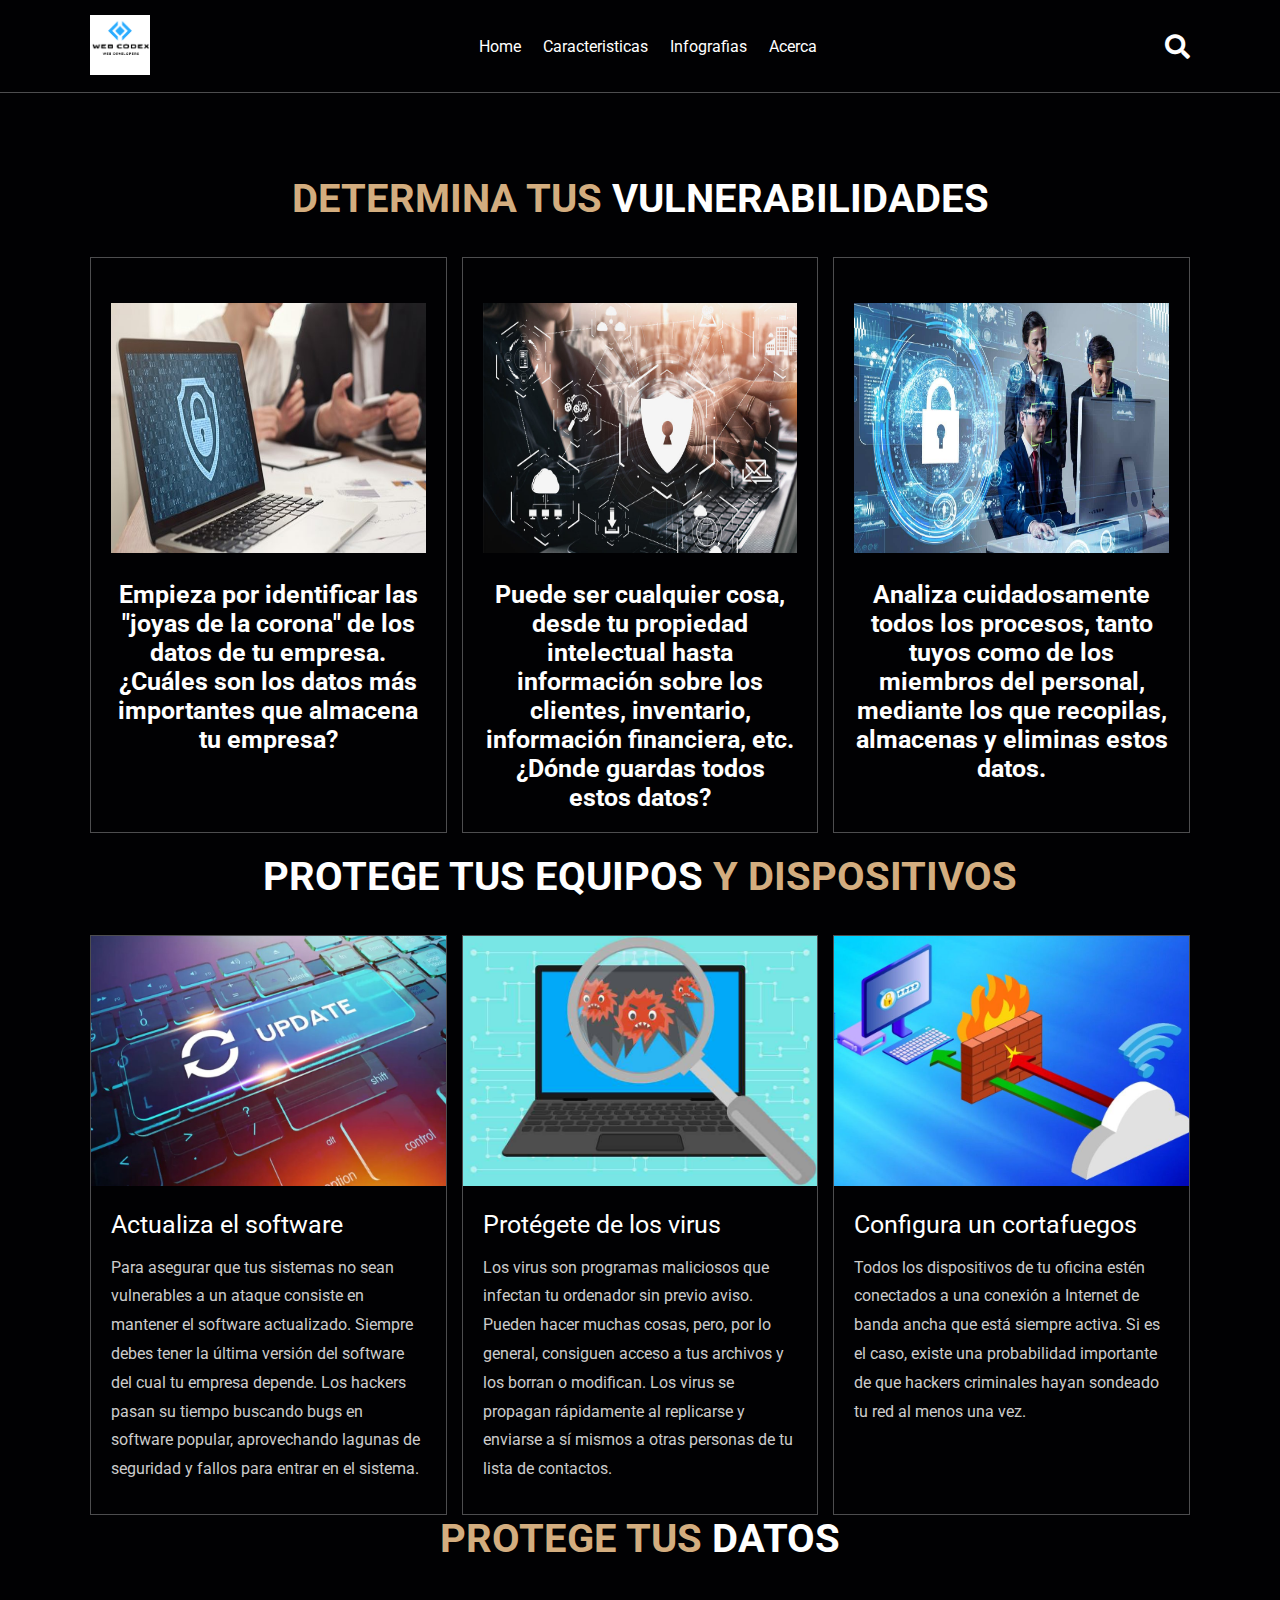
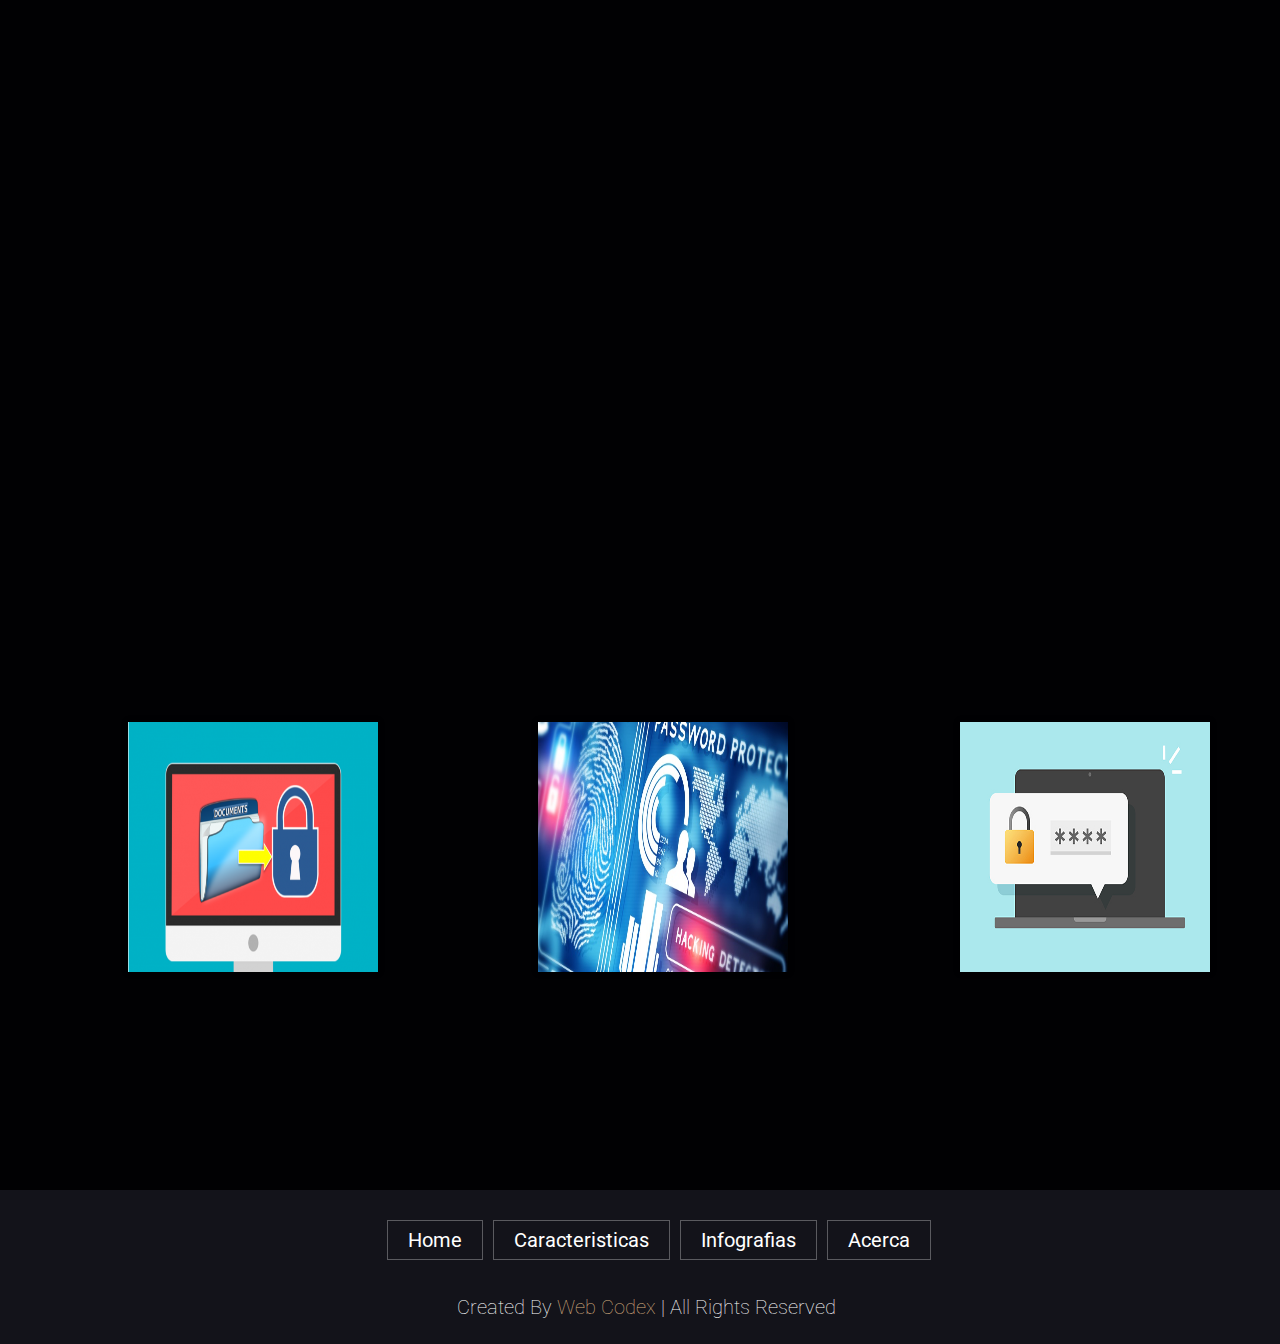
<file: caracteristicas.html>
<!DOCTYPE html>
<html lang="en">
<head>
    <meta charset="UTF-8">
    <meta http-equiv="X-UA-Compatible" content="IE=edge">
    <meta name="viewport" content="width=device-width, initial-scale=1.0">
    <title>Caracteristicas</title>

    <!-- font awesome cdn link  -->
    <link rel="stylesheet" href="https://cdnjs.cloudflare.com/ajax/libs/font-awesome/5.15.4/css/all.min.css">

    <!-- custom css file link  -->
    <link rel="stylesheet" href="css/style3.css">

</head>
<body>
    <header class="header">

        <a href="#" class="logo">
            <img src="images/WEB CODEX logo.png" alt="">
        </a>
    
        <nav class="navbar">
            <a href="index.html">home</a>
            <a href="caracteristicas.html">caracteristicas</a>
            <a href="infografias.html">Infografias</a>
            <a href="acerca.html">Acerca</a>
            
        </nav>
    
        <div class="icons">
            <div class="fas fa-search" id="search-btn"></div>
            
            <div class="fas fa-bars" id="menu-btn"></div>
        </div>
    
        
    
        
    
    </header>
    
    <!-- header section ends -->
    
    <!-- home section starts  -->
    
    
    
    <!-- menu section ends -->
    
    <section class="products" id="products">
    
        <h1 class="heading" style="margin-top: 15%;"> <span>Determina tus</span> VULNERABILIDADES </h1>
    
        <div class="box-container">
    
            <div class="box">
                
                <div class="image">
                    <img src="images/estrategias-ciberseguridad-pymes-643x342.jpg" alt="">
                </div>
                <div class="content">
                    <h3 style="text-transform: none;">Empieza por identificar las "joyas de la corona" de los datos de tu empresa.
                         ¿Cuáles son los datos más importantes que almacena tu empresa?</h3>
                    
                    
                </div>
            </div>
    
            <div class="box">
                
                <div class="image">
                    <img src="images/Ciberseguridad-para-empresas-1100x640.jpg" alt="">
                </div>
                <div class="content">
                    <h3 style="text-transform: none;">Puede ser cualquier cosa, desde tu propiedad intelectual hasta información sobre los clientes, inventario, 
                        información financiera, etc. ¿Dónde guardas todos estos datos?</h3>
                    
                    
                </div>
            </div>
    
            <div class="box">
               
                <div class="image">
                    <img src="images/Ciberseguridad-en-empresas2.jpg" alt="">
                </div>
                <div class="content">
                    <h3 style="text-transform: none;">Analiza cuidadosamente todos los procesos, tanto tuyos como de los miembros del personal, 
                        mediante los que recopilas, almacenas y eliminas estos datos.</h3>
                    
                    
                </div>
            </div>
    
        </div>
    
    </section>
    
    <!-- review section starts  -->
    
    
    
    <!-- contact section ends -->
    
    <!-- blogs section starts  -->
    
    <section class="blogs" id="blogs">
    
        <h1 class="heading">Protege tus equipos <span> y dispositivos</span> </h1>
    
        <div class="box-container">
    
            <div class="box">
                <div class="image">
                    <img src="images/actualizaciones01-1024x676.jpg" alt="">
                </div>
                <div class="content">
                    <a href="#" class="title" style="text-transform: none;">Actualiza el software</a>
                    
                    <p style="text-transform: none;">Para asegurar que tus sistemas no sean vulnerables a un ataque consiste en mantener el software actualizado. Siempre debes tener la última versión del software del cual tu empresa depende. Los hackers pasan su tiempo buscando bugs en software popular,
                         aprovechando lagunas de seguridad y fallos para entrar en el sistema.</p>
                    
                </div>
            </div>
    
            <div class="box">
                <div class="image">
                    <img src="images/virus-informatico-pc_2979.jpg" alt="">
                </div>
                <div class="content">
                    <a href="#" class="title" style="text-transform: none;">Protégete de los virus</a>
                    
                    <p style="text-transform: none;">Los virus son programas maliciosos que infectan tu ordenador sin previo aviso. Pueden hacer muchas cosas, pero, por lo general, consiguen acceso a tus archivos y los borran o modifican. Los virus se propagan rápidamente
                         al replicarse y enviarse a sí mismos a otras personas de tu lista de contactos.</p>
                    
                </div>
            </div>
    
            <div class="box" >
                <div class="image">
                    <img src="images/cortafuegos-hardware.jpg" alt="">
                </div>
                <div class="content">
                    <a href="#" class="title" style="text-transform: none;">Configura un cortafuegos</a>
                    
                    <p style="text-transform: none;">Todos los dispositivos de tu oficina estén conectados a una conexión a Internet de banda ancha que está siempre activa. Si es el caso, existe una probabilidad importante de que hackers criminales hayan
                         sondeado tu red al menos una vez. </p>
                    
                </div>
            </div>
    
        </div>
    
    

    <h1 class="heading"> <span>Protege tus</span> datos</h1>


    <section>
        <div class="contenedor" style="position: absolute; left: 10%; top: 258%;">
            <div class="carta">
              
                          <div class="lado frente">
                
                             <img src="images/copia de seguridad.png" alt="">
                          </div>
              
                          <div class="lado atras" >
                            <h3 style="position: absolute; font-size: 190%; text-transform: none;">Copias de seguridad de datos</h3>
                            <ul>
                              <li style="position: absolute; margin-top: 18%; text-transform: none;">Consiste en realizar un backup total, una copia de la totalidad de los datos seleccionados y guardarla en otro dispositivo o transferirla a un medio diferente. Tambien consiste simplemente en añadir a la copia de seguridad externa los datos
                                   creados desde que se realizó el último backup de tu sistema.</li>
                                          
                                         </ul>
                          </div>	
              
                    </div>

                    
              </div>

              
    </section>

    

    <section>
        <div class="contenedor2" style="position: absolute; left: 42%; top: 258%; ">
            <div class="carta2">
              
                          <div class="lado2 frente2">
                
                             <img src="images/Cifra la información.jpg" alt="">
                          </div>
              
                          <div class="lado2 atras2">
                <h3 style="position: absolute; font-size: 190%; text-transform: none;">Cifra la información confidencial de la empresa que almacenes en la nube</h3>
                  <ul>
                    <li style=" text-transform: none;"> La mayoría de las empresas guardan sus datos en una plataforma en la nube; puede que en un sistema de almacenamiento en la nube como Dropbox o en una plataforma SaaS (Software as a Service, "software como servicio") como Salesforce.</li>
                                
                               </ul>
                          </div>	
              
                    </div>

                    
              </div>

              
    </section>

    <section>
        <div class="contenedor3" style="position: absolute; left: 75%; top: 258%;">
            <div class="carta3">
              
                          <div class="lado3 frente3">
                
                             <img src="images/contrasena-.jpg" alt="">
                          </div>
              
                          <div class="lado3 atras3">
                <h3 style="position: absolute; font-size: 190%; text-transform: none;">Protege tus contraseñas</h3>
                  <ul>
                    <li style="position: absolute; margin-top: 18%; text-transform: none;">Las contraseñas son útiles porque no cuestan nada y son fáciles de usar; no obstante, también son susceptibles a un ataque. Los hackers han desarrollado sofisticadas herramientas automáticas que les permiten descifrar contraseñas simples en cuestión de minutos. </li>
                                
                               </ul>
                          </div>	
              
                    </div>

                    
              </div>

              
    </section>
    
    <!-- blogs section ends -->
    
    <!-- footer section starts  -->
    
    <section class="footer" style="position: absolute; padding-right: 65%; font-size: cover; left: -5%;">
    
        
    
        <div class="links" style="left: 85%; position: relative; width: 130%;">
            <a href="index.html">home</a>
        <a href="caracteristicas.html">caracteristicas</a>
        <a href="infografias.html">Infografias</a>
        <a href="acerca.html">Acerca</a>
            
        </div>
    
        <div class="credit" style="left: 97%; position: relative;">created by <span>web codex</span> | all rights reserved</div>
    
    </section>
    
    <!-- footer section ends -->
    

    <!-- custom js file link  -->
    <script src="js/script.js"></script>
    
    </body>

</html>
</file>
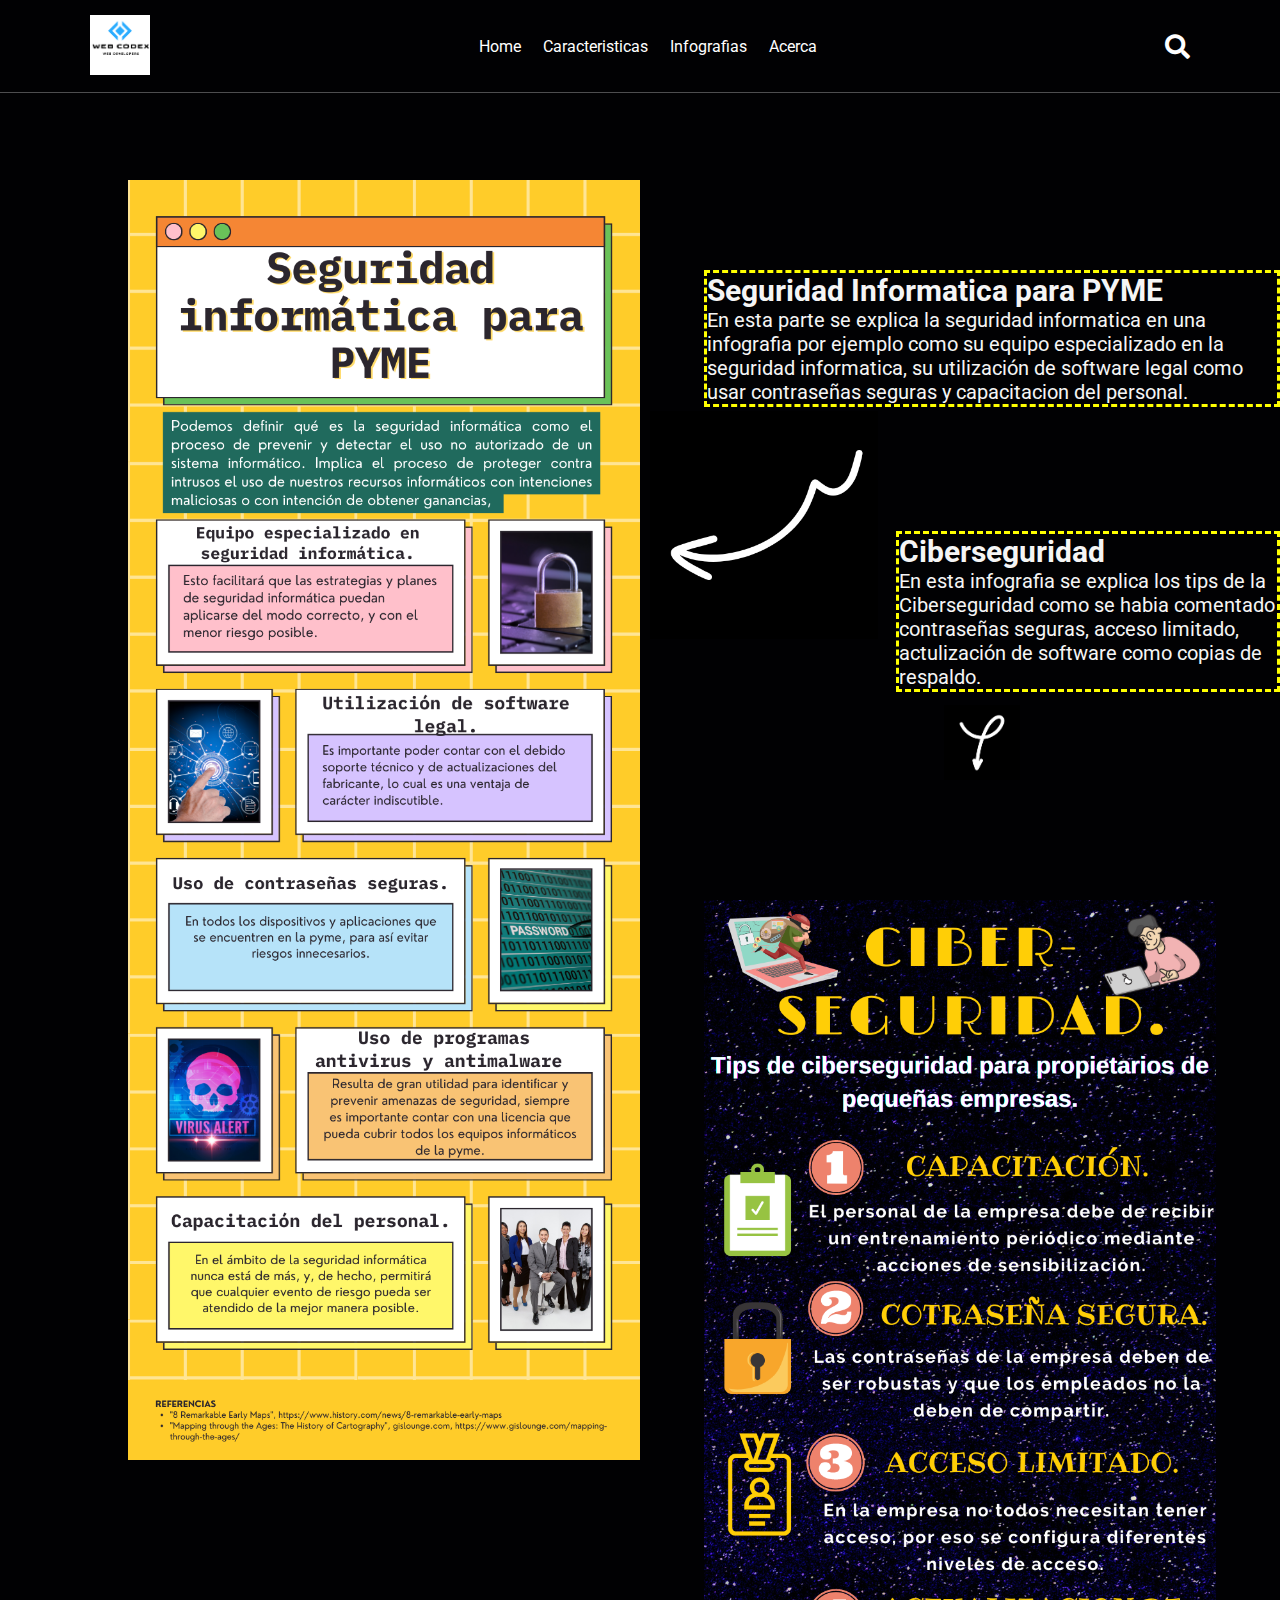
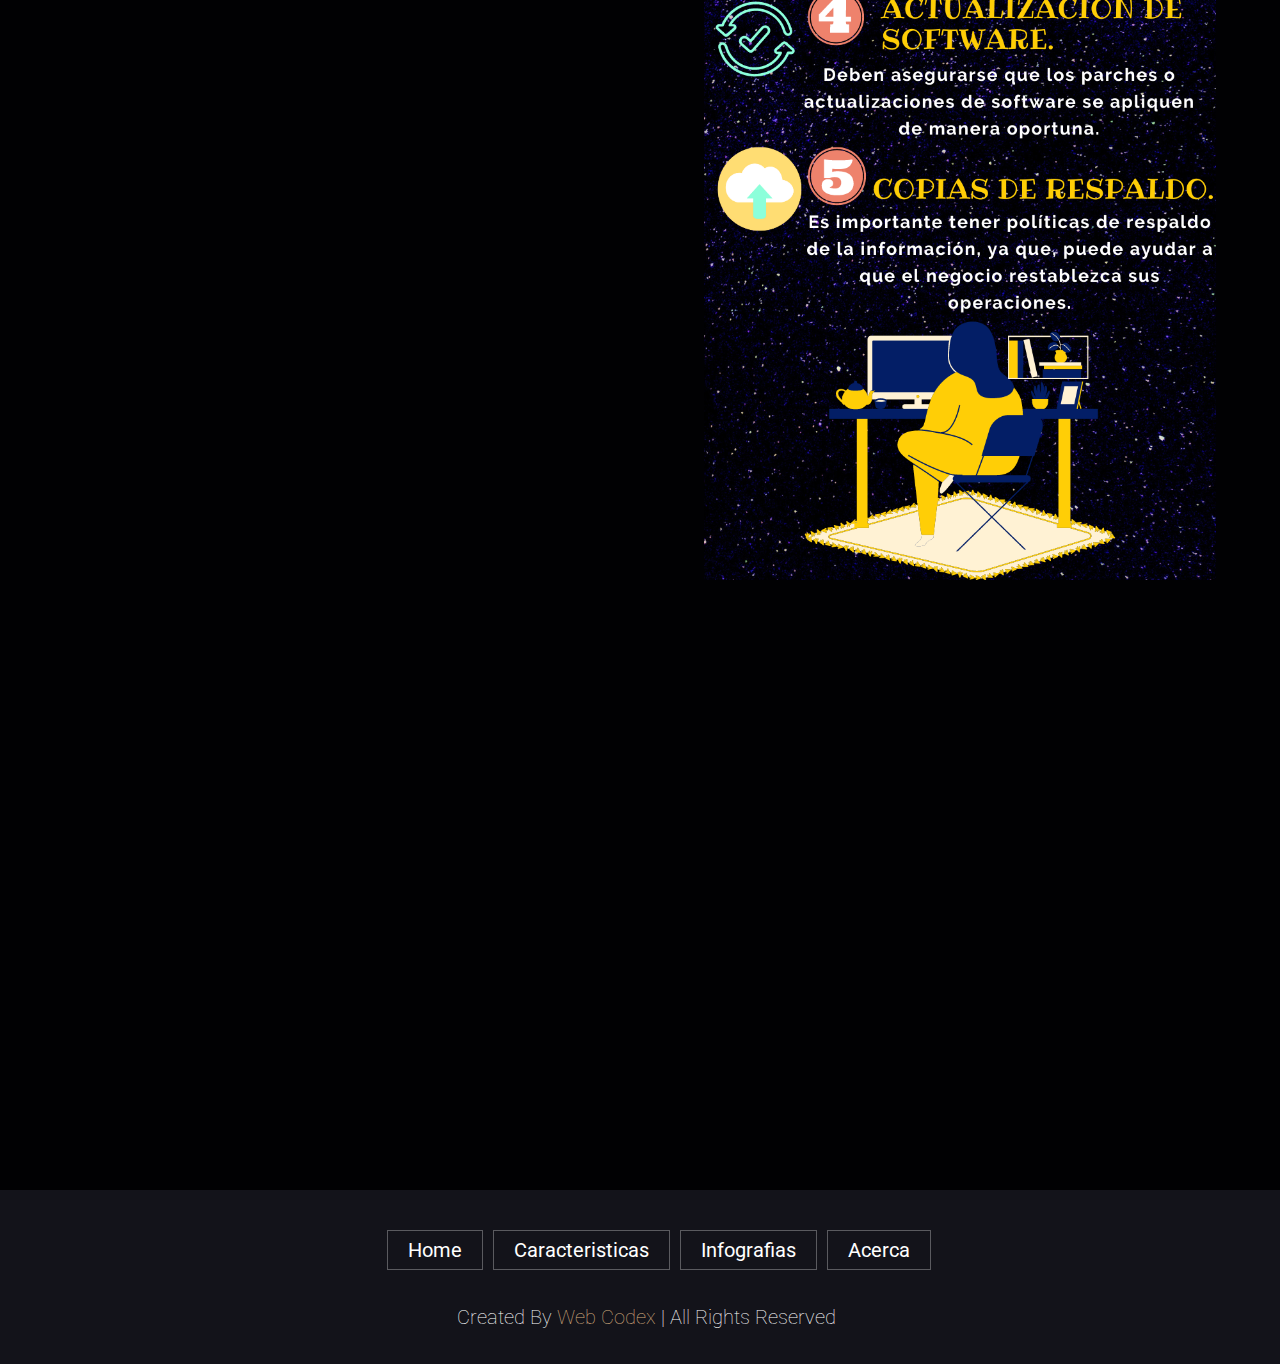
<file: infografias.html>
<!DOCTYPE html>
<html lang="en">
<head>
    <meta charset="UTF-8">
    <meta http-equiv="X-UA-Compatible" content="IE=edge">
    <meta name="viewport" content="width=device-width, initial-scale=1.0">
    <link rel="stylesheet" href="https://cdnjs.cloudflare.com/ajax/libs/font-awesome/5.15.4/css/all.min.css">
    <link rel="stylesheet"   href="css/style2.css">
    <title>Infografias</title>
</head>
<body>
    <header class="header">

        <a href="#" class="logo">
            <img src="images/WEB CODEX logo.png" alt="">
        </a>
    
        <nav class="navbar">
            <a href="index.html">home</a>
        <a href="caracteristicas.html">caracteristicas</a>
        <a href="infografias.html">Infografias</a>
        <a href="acerca.html">Acerca</a>
            
        </nav>
    
        <div class="icons">
            <div class="fas fa-search" id="search-btn"></div>
            
            <div class="fas fa-bars" id="menu-btn"></div>
        </div>
    
        
    
        
            
    
    </header>

    <div class="titul"  style="position: absolute; top: 30%; color: whitesmoke; left: 55%; font-size: 200%; border-style: dashed; border-color:yellow ; ">
    
        <div class="titul2">
        <h2 style="text-transform: none">Seguridad Informatica para PYME</h2>
    <p style="text-transform: none">En esta parte se explica la seguridad informatica en una infografia por ejemplo como su equipo especializado
        en la seguridad informatica, su utilización de software legal como usar contraseñas seguras
        y capacitacion del personal.
    </p>
    
</div>

    <div class="flechaiz">
    <img  src="images/WEB CODEX logo (1).png" alt="" style="position: absolute; width: 40%; top: 105%; left: -10%; ;">
</div>
        
</div>

<div class="grafia" style="position: absolute; width: 30%; top: 59%; left: 70%; font-size: 200%; color: whitesmoke; border-style: dashed; border-color:yellow ; ">
    <div class="grafia2">
    <h2 style="text-transform: none">Ciberseguridad</h2>
    <blockquote style="text-transform: none">En esta infografia se explica los tips de la Ciberseguridad como se habia comentado
        contraseñas seguras, acceso limitado, actulización de software como copias de respaldo.</blockquote>
</div>
    <div class="flechadere">
    <img src="images/WEB CODEX flecha.png" alt="" style="position: absolute; width: 20%; left: 12%; top: 110%;">
</div>
</div>


    <img class="marti" src="images/Cuadrículas y Líneas Habilidades de Mapa Infografía de Educación.png" alt="" style="width: 40%; top: 20%; position: absolute; left: 10%;">

    <img class="adria" src="images/CIBERSEGURIDAD.png" alt="" style="width: 40%; left: 55%; top: 100%; position: absolute;">

    <section class="footer" style="position: absolute; padding-right: 65%; font-size: cover; left: -5%;">
    
        
    
        <div class="links" style="left: 85%; position: relative; width: 130%;">
            <a href="index.html">home</a>
        <a href="caracteristicas.html">caracteristicas</a>
        <a href="infografias.html">Infografias</a>
        <a href="acerca.html">Acerca</a>
            
        </div>
    
        <div class="credit" style="left: 97%; position: relative;">created by <span>web codex</span> | all rights reserved</div>
    
    </section>
    
    <!-- footer section ends -->
    

    <!-- custom js file link  -->
    <script src="js/script.js"></script>

</body>
</html>
</file>
<file: css/style3.css>
@import url('https://fonts.googleapis.com/css2?family=Roboto:wght@100;300;400;500;700&display=swap');

:root{
    --main-color:#d3ad7f;
    --black:#13131a;
    --bg:#010103;
    --border:.1rem solid rgba(255,255,255,.3);
}


*{
    font-family: 'Roboto', sans-serif;
    margin:0; padding:0;
    box-sizing: border-box;
    outline: none; border:none;
    text-decoration: none;
    text-transform: capitalize;
    transition: .2s linear;
}

html{
    font-size: 62.5%;
    overflow-x: hidden;
    scroll-padding-top: 9rem;
    scroll-behavior: smooth;
}

html::-webkit-scrollbar{
    width: .8rem;
}

html::-webkit-scrollbar-track{
    background: transparent;
}

html::-webkit-scrollbar-thumb{
    background: #fff;
    border-radius: 5rem;
}

body{
    background: var(--bg);
}

section{
    padding:1rem 7%;
}

.heading{
    text-align: center;
    color:#fff;
    text-transform: uppercase;
    padding-bottom: 3.5rem;
    font-size: 4rem;
}

.heading span{
    color:var(--main-color);
    text-transform: uppercase;
}

.btn{
    margin-top: 1rem;
    display: inline-block;
    padding:.9rem 3rem;
    font-size: 1.7rem;
    color:#fff;
    background: var(--main-color);
    cursor: pointer;
}

.btn:hover{
    letter-spacing: .2rem;
}

.header{
    background: var(--bg);
    display: flex;
    align-items: center;
    justify-content: space-between;
    padding:1.5rem 7%;
    border-bottom: var(--border);
    position: fixed;
    top:0; left: 0; right: 0;
    z-index: 1000;
}

.header .logo img{
    height: 6rem;
    
}

.header .navbar a{
    margin:0 1rem;
    font-size: 1.6rem;
    color:#fff;
}

.header .navbar a:hover{
    color:var(--main-color);
    border-bottom: .1rem solid var(--main-color);
    padding-bottom: .5rem;
}

.header .icons div{
    color:#fff;
    cursor: pointer;
    font-size: 2.5rem;
    margin-left: 2rem;
}

.header .icons div:hover{
    color:var(--main-color);
}

#menu-btn{
    display: none;
}

.header .search-form{
    position: absolute;
    top:115%; right: 7%;
    background: #fff;
    width: 50rem;
    height: 5rem;
    display: flex;
    align-items: center;
    transform: scaleY(0);
    transform-origin: top;
}

.header .search-form.active{
    transform: scaleY(1);
}

.header .search-form input{
    height: 100%;
    width: 100%;
    font-size: 1.6rem;
    color:var(--black);
    padding:1rem;
    text-transform: none;
}

.header .search-form label{
    cursor: pointer;
    font-size: 2.2rem;
    margin-right: 1.5rem;
    color:var(--black);
}

.header .search-form label:hover{
    color:var(--main-color);
}

.header .cart-items-container{
    position: absolute;
    top:100%; right: -100%;
    height: calc(100vh - 9.5rem);
    width: 35rem;
    background: #fff;
    padding:0 1.5rem;
}

.header .cart-items-container.active{
    right: 0;
}

.header .cart-items-container .cart-item{
    position: relative;
    margin:2rem 0;
    display: flex;
    align-items: center;
    gap:1.5rem;
}

.header .cart-items-container .cart-item .fa-times{
    position: absolute;
    top:1rem; right: 1rem;
    font-size: 2rem;
    cursor: pointer;
    color: var(--black);
}

.header .cart-items-container .cart-item .fa-times:hover{
    color:var(--main-color);
}

.header .cart-items-container .cart-item img{
    height: 7rem;
}

.header .cart-items-container .cart-item .content h3{
    font-size: 2rem;
    color:var(--black);
    padding-bottom: .5rem;
}

.header .cart-items-container .cart-item .content .price{
    font-size: 1.5rem;
    color:var(--main-color);
}

.header .cart-items-container .btn{
    width: 100%;
    text-align: center;
}

.home{
    min-height: 100vh;
    display: flex;
    align-items: center;
    background:url(../images/nuestras-campañas.jpg) no-repeat;
    background-size: cover;
    background-position: center;
}

.home .content{
    max-width: 60rem;
}

.home .content h3{
    font-size: 6rem;
    text-transform: uppercase;
    color:#fff;
    
}

.home .content p{
    font-size: 2rem;
    font-weight: lighter;
    line-height: 1.8;
    padding:1rem 0;
    color:#eee;
}

.about .row{
    display: flex;
    align-items: center;
    background:var(--black);
    flex-wrap: wrap;
    
}

.about .row .image{
    flex:1 1 45rem;
}

.about .row .image img{
    width: 100%;
}
.about .row .content {
    flex:1 1 45rem;
    padding:2rem;
    
}

.about .row .content h3{
    font-size: 3rem;
    color:#fff;
    
}

.about .row .content p{
    font-size: 1.6rem;
    color:#ccc;
    padding:1rem 0;
    line-height: 1.8;
    
}

.menu .box-container{
    display: grid;
    grid-template-columns: repeat(auto-fit, minmax(30rem, 1fr));
    gap:1.5rem;
}

.menu .box-container .box{
    padding:5rem;
    text-align: center;
    border:var(--border);    
}

.menu .box-container .box img{
    height: 10rem;
}

.menu .box-container .box h3{
    color: #fff;
    font-size: 2rem;
    padding:1rem 0;
}

.menu .box-container .box .price{
    color: #fff;
    font-size: 2.5rem;
    padding:.5rem 0;
}

.menu .box-container .box .price span{
    font-size: 1.5rem;
    text-decoration: line-through;
    font-weight: lighter;
}

.menu .box-container .box:hover{
    background:#fff;
}

.menu .box-container .box:hover > *{
    color:var(--black);
}

.products .box-container{
    display: grid;
    grid-template-columns: repeat(auto-fit, minmax(30rem, 1fr));
    gap:1.5rem;
}

.products .box-container .box{
    text-align: center;
    border:var(--border);
    padding: 2rem;
}

.products .box-container .box .icons a{
    height: 5rem;
    width: 5rem;
    line-height: 5rem;
    font-size: 2rem;
    border:var(--border);
    color:#fff;
    margin:.3rem;
}

.products .box-container .box .icons a:hover{
    background:var(--main-color);
}

.products .box-container .box .image{
    padding: 2.5rem 0;
}

.products .box-container .box .image img{
    height: 25rem;
}

.products .box-container .box .content h3{
    color:#fff;
    font-size: 2.5rem;
}

.products .box-container .box .content .stars{
    padding: 1.5rem;
}

.products .box-container .box .content .stars i{
    font-size: 1.7rem;
    color: var(--main-color);
}

.products .box-container .box .content .price{
    color:#fff;
    font-size: 2.5rem;
}

.products .box-container .box .content .price span{
    text-decoration: line-through;
    font-weight: lighter;
    font-size: 1.5rem;
}

.review .box-container{
    display: grid;
    grid-template-columns: repeat(auto-fit, minmax(30rem, 1fr));
    gap:1.5rem;
}

.review .box-container .box{
    border:var(--border);
    text-align: center;
    padding:3rem 2rem;
}

.review .box-container .box p{
    font-size: 1.5rem;
    line-height: 1.8;
    color:#ccc;
    padding:2rem 0;
}

.review .box-container .box .user{
    height: 7rem;
    width: 7rem;
    border-radius: 50%;
    object-fit: cover;
}

.review .box-container .box h3{
    padding:1rem 0;
    font-size: 2rem;
    color:#fff;
}

.review .box-container .box .stars i{
    font-size: 1.5rem;
    color:var(--main-color);
}

.contact .row{
    display: flex;
    background:var(--black);
    flex-wrap: wrap;
    gap:1rem;
}

.contact .row .map{
    flex:1 1 45rem;
    width: 100%;
    object-fit: cover;
}

.contact .row form{
    flex:1 1 45rem;
    padding:5rem 2rem;
    text-align: center;
}

.contact .row form h3{
    text-transform: uppercase;
    font-size: 3.5rem;
    color:#fff;
}

.contact .row form .inputBox{
    display: flex;
    align-items: center;
    margin-top: 2rem;
    margin-bottom: 2rem;
    background:var(--bg);
    border:var(--border);
}

.contact .row form .inputBox span{
    color:#fff;
    font-size: 2rem;
    padding-left: 2rem;
}

.contact .row form .inputBox input{
    width: 100%;
    padding:2rem;
    font-size: 1.7rem;
    color:#fff;
    text-transform: none;
    background:none;
}

.blogs .box-container{
    display: grid;
    grid-template-columns: repeat(auto-fit, minmax(30rem, 1fr));
    gap:1.5rem;
}

.blogs .box-container .box{
    border:var(--border);    
}

.blogs .box-container .box .image{
    height: 25rem;
    overflow:hidden;
    width: 100%;
}

.blogs .box-container .box .image img{
    height: 100%;
    object-fit: cover;
    width: 100%;
}

.blogs .box-container .box:hover .image img{
    transform: scale(1.2);
}

.blogs .box-container .box .content{
    padding:2rem;
}

.blogs .box-container .box .content .title{
    font-size: 2.5rem;
    line-height: 1.5;
    color:#fff;
}

.blogs .box-container .box .content .title:hover{
    color:var(--main-color);
}

.blogs .box-container .box .content span{
    color:var(--main-color);
    display: block;
    padding-top: 1rem;
    font-size: 2rem;
}

.blogs .box-container .box .content p{
    font-size: 1.6rem;
    line-height: 1.8;
    color:#ccc;
    padding:1rem 0;
}

.footer{
    background:var(--black);
    text-align: center;
    top: 310%;
    position: absolute;
    
}

.footer .share{
    padding:1rem 20;
}

.footer .share a{
    height: 5rem;
    width: 5rem;
    line-height: 5rem;
    font-size: 2rem;
    color:#fff;
    border:var(--border);
    margin:.3rem;
    border-radius: 50%;
    
}

.footer .share a:hover{
    background-color: var(--main-color);
}

.footer .links{
    display: flex;
    justify-content: center;
    flex-wrap: wrap;
    padding:2rem 0;
    gap:1rem;
    
}

.footer .links a{
    padding:.7rem 2rem;
    color:#fff;
    border:var(--border);
    font-size: 2rem;
}

.footer .links a:hover{
    background:var(--main-color);
}

.footer .credit{
    font-size: 2rem;
    color:#fff;
    font-weight: lighter;
    padding:1.5rem;
}

.footer .credit span{
    color:var(--main-color);
}

.contenedor {
	height: 250px;
	margin: auto;
	width: 250px;
	-webkit-perspective: 700;
}

.carta {
	height: 100%;
	width: 100%;
	transition: all 1s;
	transform-style: preserve-3d;
	box-shadow: 0px 0px 5px black;
	position: absolute;
}

.carta:hover{
  transform: rotateY(180deg);
}

.lado{
	position: absolute;
	height: 100%;
	width: 100%;
   background: #F0F0F0;
  backface-visibility: hidden;
  
  
}

.frente{ background-color: crimson; }
.frente h3 {
   position: absolute;
   font-size: 38px;
   margin-top: 200px;
   color: #fff;
}

img { height: 100%; width: 100%; }
ul {
	padding: 0;
  margin:0;
	list-style: none;
	height: 204px;
  
}

li {
	text-decoration: none;
	padding: 10px;
  z-index:80;
  font-size: 150%;
  margin-top: 19%;
}


.atras{
	height: 100%;
	width: 100%;
  transform: rotateY(180deg);
  
}

.atras h3 {
	display: block;
  text-align: center;
  margin: 10px 0;
  
}

/* carta2  */

.contenedor2 {
	height: 250px;
	margin: auto;
	width: 250px;
	-webkit-perspective: 700;
}

.carta2 {
	height: 100%;
	width: 100%;
	transition: all 1s;
	transform-style: preserve-3d;
	box-shadow: 0px 0px 5px black;
	position: absolute;
}

.carta2:hover{
  transform: rotateY(180deg);
}

.lado2{
	position: absolute;
	height: 100%;
	width: 100%;
   background: #F0F0F0;
  backface-visibility: hidden;
}

.frente2{ background-color: crimson; }
.frente2 h3 {
   position: absolute;
   font-size: 38px;
   margin-top: 200px;
   color: #fff;
}

img { height: 100%; width: 100%; }
ul {
	padding: 0;
  margin:0;
	list-style: none;
	height: 204px;
  
}

li {
	text-decoration: none;
	padding: 10px;
  z-index:80;
  margin-top: 30%;
  
}


.atras2{
	height: 100%;
	width: 100%;
  transform: rotateY(180deg);
}

.atras2 h3 {
	display: block;
  text-align: center;
  margin: 10px 0;
}

/* carta3  */

.contenedor3 {
	height: 250px;
	margin: auto;
	width: 250px;
	-webkit-perspective: 700;
}

.carta3 {
	height: 100%;
	width: 100%;
	transition: all 1s;
	transform-style: preserve-3d;
	box-shadow: 0px 0px 5px black;
	position: absolute;
}

.carta3:hover{
  transform: rotateY(180deg);
}

.lado3{
	position: absolute;
	height: 100%;
	width: 100%;
   background: #F0F0F0;
  backface-visibility: hidden;
}

.frente3{ background-color: crimson; }
.frente3 h3 {
   position: absolute;
   font-size: 38px;
   margin-top: 200px;
   color: #fff;
}

img { height: 100%; width: 100%; }
ul {
	padding: 0;
  margin:0;
	list-style: none;
	height: 204px;
  
}

li {
	text-decoration: none;
	padding: 10px;
  z-index:80;
  
}


.atras3{
	height: 100%;
	width: 100%;
  transform: rotateY(180deg);
}

.atras3 h3 {
	display: block;
  text-align: center;
  margin: 10px 0;
}












/* media queries  */
@media (max-width:991px){

    html{
        font-size: 55%;
    }

    .header{
        padding:1.5rem 2rem;
    }

    section{
        padding:2rem;
    }

}

@media (max-width:768px){

    

    .titul{
        position: relative;
        left: 20px;
        font-size: cover;
        margin-top: -10%;
        padding: 30px 100px;
        
    }

    .titul2{
        position: absolute;
        margin-left: -45%;
        margin-top: -10%;
        font-size: 55%;
    }

    .flechaiz{
        position: absolute;
        width: 80%;
        margin-top: 18%;
        margin-left: -50%;
    }

    .grafia{
        position: relative;
        margin-left: -13%;
        font-size: cover;
        margin-top: -10%;
        padding: 30px 100px;
    }

    .grafia2{
        position: absolute;
        margin-left: -40%;
        margin-top: -10%;
        font-size: 55%;
    }

    .adria{
        position: absolute;
        margin-top: -30%;
        width: 250%;
        height: 150%;
    }

    .marti{
        position: absolute;
        width: 250%;
        height: 150%;
    }

    .footer{
        position: absolute;
        margin-left: -30%;
        margin-top: 480%;
    }

    .links{
        position: absolute;
        margin-left: -22%;
    }

    .credit{
        position: absolute;
        margin-left: -39%;
    }

    .contenedor{

        position: absolute;
        margin-top: 360%;
        margin-left: 12%;
    }

    .contenedor2{
        position: absolute;
        margin-top: 420%;
        margin-left: -20%;
    }

    .contenedor3{
        position: absolute;
        margin-top: 480%;
        margin-left: -53%;
    }

    #menu-btn{
        display: inline-block;
    }

    .header .navbar{
        position: absolute;
        top:100%; right: -100%;
        background: #fff;
        width: 30rem;
        height: calc(100vh - 9.5rem);
    }

    .header .navbar.active{
        right:0;
    }

    .header .navbar a{
        color:var(--black);
        display: block;
        margin:1.5rem;
        padding:.5rem;
        font-size: 2rem;
    }

    .header .search-form{
        width: 90%;
        right: 2rem;
    }

    .home{
        background-position: left;
        justify-content: center;
        text-align: center;
    }

    .home .content h3{
        font-size: 4.5rem;
    }

    .home .content p{
        font-size: 1.5rem;
    }

}

@media (max-width:450px){

    html{
        font-size: 50%;
    }
    
    .grafia1{
        width: 22%;
    }

}

@media (max-width:366px){

    

    .titul{
        position: relative;
        left: 20px;
        font-size: cover;
        margin-top: -10%;
        padding: 30px 100px;
        
    }

    .titul2{
        position: absolute;
        margin-left: -45%;
        margin-top: -10%;
        font-size: 55%;
    }

    .flechaiz{
        position: absolute;
        width: 80%;
        margin-top: 18%;
        margin-left: -50%;
    }

    .grafia{
        position: relative;
        margin-left: -13%;
        font-size: cover;
        margin-top: -10%;
        padding: 30px 100px;
    }

    .grafia2{
        position: absolute;
        margin-left: -40%;
        margin-top: -10%;
        font-size: 55%;
    }

    .adria{
        position: absolute;
        margin-top: -30%;
        width: 250%;
        height: 150%;
    }

    .marti{
        position: absolute;
        width: 250%;
        height: 150%;
    }

    .footer{
        position: absolute;
        margin-left: -30%;
        margin-top: 650%;
    }

    .links{
        position: absolute;
        margin-left: -22%;
    }

    .credit{
        position: absolute;
        margin-left: -39%;
    }

    .contenedor{

        position: absolute;
        margin-top: 430%;
        margin-left: 12%;
    }

    .contenedor2{
        position: absolute;
        margin-top: 520%;
        margin-left: -20%;
    }

    .contenedor3{
        position: absolute;
        margin-top: 610%;
        margin-left: -53%;
    }

    #menu-btn{
        display: inline-block;
    }

    .header .navbar{
        position: absolute;
        top:100%; right: -100%;
        background: #fff;
        width: 30rem;
        height: calc(100vh - 9.5rem);
    }

    .header .navbar.active{
        right:0;
    }

    .header .navbar a{
        color:var(--black);
        display: block;
        margin:1.5rem;
        padding:.5rem;
        font-size: 2rem;
    }

    .header .search-form{
        width: 90%;
        right: 2rem;
    }

    .home{
        background-position: left;
        justify-content: center;
        text-align: center;
    }

    .home .content h3{
        font-size: 4.5rem;
    }

    .home .content p{
        font-size: 1.5rem;
    }

}

@media all and (max-width:320px){

    

    .titul{
        position: relative;
        left: 20px;
        font-size: cover;
        margin-top: -10%;
        padding: 30px 100px;
        
    }

    .titul2{
        position: absolute;
        margin-left: -45%;
        margin-top: -10%;
        font-size: 55%;
    }

    .flechaiz{
        position: absolute;
        width: 80%;
        margin-top: 18%;
        margin-left: -50%;
    }

    .grafia{
        position: relative;
        margin-left: -13%;
        font-size: cover;
        margin-top: -10%;
        padding: 30px 100px;
    }

    .grafia2{
        position: absolute;
        margin-left: -40%;
        margin-top: -10%;
        font-size: 55%;
    }

    .adria{
        position: absolute;
        margin-top: -30%;
        width: 250%;
        height: 150%;
    }

    .marti{
        position: absolute;
        width: 250%;
        height: 150%;
    }

    .footer{
        position: absolute;
        margin-left: -30%;
        margin-top: 880%;
    }

    .links{
        position: absolute;
        margin-left: -22%;
    }

    .credit{
        position: absolute;
        margin-left: -39%;
    }

    .contenedor{

        position: absolute;
        margin-top: 650%;
        margin-left: 12%;
    }

    .contenedor2{
        position: absolute;
        margin-top: 740%;
        margin-left: -20%;
    }

    .contenedor3{
        position: absolute;
        margin-top: 120%;
        margin-left: -53%;
    }

    #menu-btn{
        display: inline-block;
    }

    .header .navbar{
        position: absolute;
        top:100%; right: -100%;
        background: #fff;
        width: 30rem;
        height: calc(100vh - 9.5rem);
    }

    .header .navbar.active{
        right:0;
    }

    .header .navbar a{
        color:var(--black);
        display: block;
        margin:1.5rem;
        padding:.5rem;
        font-size: 2rem;
    }

    .header .search-form{
        width: 90%;
        right: 2rem;
    }

    .home{
        background-position: left;
        justify-content: center;
        text-align: center;
    }

    .home .content h3{
        font-size: 4.5rem;
    }

    .home .content p{
        font-size: 1.5rem;
    }

}

@media all and (max-width:383px){

    

    .titul{
        position: relative;
        left: 20px;
        font-size: cover;
        margin-top: -10%;
        padding: 30px 100px;
        
    }

    .titul2{
        position: absolute;
        margin-left: -45%;
        margin-top: -10%;
        font-size: 55%;
    }

    .flechaiz{
        position: absolute;
        width: 80%;
        margin-top: 18%;
        margin-left: -50%;
    }

    .grafia{
        position: relative;
        margin-left: -13%;
        font-size: cover;
        margin-top: -10%;
        padding: 30px 100px;
    }

    .grafia2{
        position: absolute;
        margin-left: -40%;
        margin-top: -10%;
        font-size: 55%;
    }

    .adria{
        position: absolute;
        margin-top: -30%;
        width: 250%;
        height: 150%;
    }

    .marti{
        position: absolute;
        width: 250%;
        height: 150%;
    }

    .footer{
        position: absolute;
        margin-left: -30%;
        margin-top: 550%;
    }

    .links{
        position: absolute;
        margin-left: -22%;
    }

    .credit{
        position: absolute;
        margin-left: -39%;
    }

    .contenedor{

        position: absolute;
        margin-top: 370%;
        margin-left: 12%;
    }

    .contenedor2{
        position: absolute;
        margin-top: 445%;
        margin-left: -20%;
    }

    .contenedor3{
        position: absolute;
        margin-top: 520%;
        margin-left: -53%;
    }

    #menu-btn{
        display: inline-block;
    }

    .header .navbar{
        position: absolute;
        top:100%; right: -100%;
        background: #fff;
        width: 30rem;
        height: calc(100vh - 9.5rem);
    }

    .header .navbar.active{
        right:0;
    }

    .header .navbar a{
        color:var(--black);
        display: block;
        margin:1.5rem;
        padding:.5rem;
        font-size: 2rem;
    }

    .header .search-form{
        width: 90%;
        right: 2rem;
    }

    .home{
        background-position: left;
        justify-content: center;
        text-align: center;
    }

    .home .content h3{
        font-size: 4.5rem;
    }

    .home .content p{
        font-size: 1.5rem;
    }

}

@media all and (max-width:364px){

    

    .titul{
        position: relative;
        left: 20px;
        font-size: cover;
        margin-top: -10%;
        padding: 30px 100px;
        
    }

    .titul2{
        position: absolute;
        margin-left: -45%;
        margin-top: -10%;
        font-size: 55%;
    }

    .flechaiz{
        position: absolute;
        width: 80%;
        margin-top: 18%;
        margin-left: -50%;
    }

    .grafia{
        position: relative;
        margin-left: -13%;
        font-size: cover;
        margin-top: -10%;
        padding: 30px 100px;
    }

    .grafia2{
        position: absolute;
        margin-left: -40%;
        margin-top: -10%;
        font-size: 55%;
    }

    .adria{
        position: absolute;
        margin-top: -30%;
        width: 250%;
        height: 150%;
    }

    .marti{
        position: absolute;
        width: 250%;
        height: 150%;
    }

    

    .footer{
        position: absolute;
        margin-left: -30%;
        margin-top: 590%;
    }

    .links{
        position: absolute;
        margin-left: -22%;
    }

    .credit{
        position: absolute;
        margin-left: -39%;
    }

    .contenedor{

        position: absolute;
        margin-top: 400%;
        margin-left: 12%;
    }

    .contenedor2{
        position: absolute;
        margin-top: 480%;
        margin-left: -20%;
    }

    .contenedor3{
        position: absolute;
        margin-top: 560%;
        margin-left: -53%;
    }

    #menu-btn{
        display: inline-block;
    }

    .header .navbar{
        position: absolute;
        top:100%; right: -100%;
        background: #fff;
        width: 30rem;
        height: calc(100vh - 9.5rem);
    }

    .header .navbar.active{
        right:0;
    }

    .header .navbar a{
        color:var(--black);
        display: block;
        margin:1.5rem;
        padding:.5rem;
        font-size: 2rem;
    }

    .header .search-form{
        width: 90%;
        right: 2rem;
    }

    .home{
        background-position: left;
        justify-content: center;
        text-align: center;
    }

    .home .content h3{
        font-size: 4.5rem;
    }

    .home .content p{
        font-size: 1.5rem;
    }

}

@media all and (max-width:310px){

    

    .titul{
        position: relative;
        left: 20px;
        font-size: cover;
        margin-top: -10%;
        padding: 30px 100px;
        
    }

    .titul2{
        position: absolute;
        margin-left: -45%;
        margin-top: -10%;
        font-size: 55%;
    }

    .flechaiz{
        position: absolute;
        width: 80%;
        margin-top: 18%;
        margin-left: -50%;
    }

    .grafia{
        position: relative;
        margin-left: -13%;
        font-size: cover;
        margin-top: -10%;
        padding: 30px 100px;
    }

    .grafia2{
        position: absolute;
        margin-left: -40%;
        margin-top: -10%;
        font-size: 55%;
    }

    .adria{
        position: absolute;
        margin-top: -30%;
        width: 250%;
        height: 150%;
    }

    .marti{
        position: absolute;
        width: 250%;
        height: 150%;
    }

    

    .footer{
        position: absolute;
        margin-left: -30%;
        margin-top: 720%;
    }

    .links{
        position: absolute;
        margin-left: -22%;
    }

    .credit{
        position: absolute;
        margin-left: -39%;
    }

    .contenedor{

        position: absolute;
        margin-top: 545%;
        margin-left: 1%;
    }

    .contenedor2{
        position: absolute;
        margin-top: 635%;
        margin-left: -30%;
    }

    .contenedor3{
        position: absolute;
        margin-top: 725%;
        margin-left: -62%;
    }

    #menu-btn{
        display: inline-block;
    }

    .header .navbar{
        position: absolute;
        top:100%; right: -100%;
        background: #fff;
        width: 30rem;
        height: calc(100vh - 9.5rem);
    }

    .header .navbar.active{
        right:0;
    }

    .header .navbar a{
        color:var(--black);
        display: block;
        margin:1.5rem;
        padding:.5rem;
        font-size: 2rem;
    }

    .header .search-form{
        width: 90%;
        right: 2rem;
    }

    .home{
        background-position: left;
        justify-content: center;
        text-align: center;
    }

    .home .content h3{
        font-size: 4.5rem;
    }

    .home .content p{
        font-size: 1.5rem;
    }

}

@media all and (max-width:370px){

    

    .titul{
        position: relative;
        left: 20px;
        font-size: cover;
        margin-top: -10%;
        padding: 30px 100px;
        
    }

    .titul2{
        position: absolute;
        margin-left: -45%;
        margin-top: -10%;
        font-size: 55%;
    }

    .flechaiz{
        position: absolute;
        width: 80%;
        margin-top: 18%;
        margin-left: -50%;
    }

    .grafia{
        position: relative;
        margin-left: -13%;
        font-size: cover;
        margin-top: -10%;
        padding: 30px 100px;
    }

    .grafia2{
        position: absolute;
        margin-left: -40%;
        margin-top: -10%;
        font-size: 55%;
    }

    .adria{
        position: absolute;
        margin-top: -30%;
        width: 250%;
        height: 150%;
    }

    .marti{
        position: absolute;
        width: 250%;
        height: 150%;
    }

    

    .footer{
        position: absolute;
        margin-left: -30%;
        margin-top: 590%;
    }

    .links{
        position: absolute;
        margin-left: -22%;
    }

    .credit{
        position: absolute;
        margin-left: -39%;
    }

    .contenedor{

        position: absolute;
        margin-top: 400%;
        margin-left: 12%;
    }

    .contenedor2{
        position: absolute;
        margin-top: 480%;
        margin-left: -20%;
    }

    .contenedor3{
        position: absolute;
        margin-top: 560%;
        margin-left: -53%;
    }

    #menu-btn{
        display: inline-block;
    }

    .header .navbar{
        position: absolute;
        top:100%; right: -100%;
        background: #fff;
        width: 30rem;
        height: calc(100vh - 9.5rem);
    }

    .header .navbar.active{
        right:0;
    }

    .header .navbar a{
        color:var(--black);
        display: block;
        margin:1.5rem;
        padding:.5rem;
        font-size: 2rem;
    }

    .header .search-form{
        width: 90%;
        right: 2rem;
    }

    .home{
        background-position: left;
        justify-content: center;
        text-align: center;
    }

    .home .content h3{
        font-size: 4.5rem;
    }

    .home .content p{
        font-size: 1.5rem;
    }

}

@media all and (max-width:375px){

    

    .titul{
        position: relative;
        left: 20px;
        font-size: cover;
        margin-top: -10%;
        padding: 30px 100px;
        
    }

    .titul2{
        position: absolute;
        margin-left: -45%;
        margin-top: -10%;
        font-size: 55%;
    }

    .flechaiz{
        position: absolute;
        width: 80%;
        margin-top: 18%;
        margin-left: -50%;
    }

    .grafia{
        position: relative;
        margin-left: -13%;
        font-size: cover;
        margin-top: -10%;
        padding: 30px 100px;
    }

    .grafia2{
        position: absolute;
        margin-left: -40%;
        margin-top: -10%;
        font-size: 55%;
    }

    .adria{
        position: absolute;
        margin-top: -30%;
        width: 250%;
        height: 150%;
    }

    .marti{
        position: absolute;
        width: 250%;
        height: 150%;
    }

    

    .footer{
        position: absolute;
        margin-left: -30%;
        margin-top: 590%;
    }

    .links{
        position: absolute;
        margin-left: -22%;
    }

    .credit{
        position: absolute;
        margin-left: -39%;
    }

    .contenedor{

        position: absolute;
        margin-top: 400%;
        margin-left: 12%;
    }

    .contenedor2{
        position: absolute;
        margin-top: 480%;
        margin-left: -20%;
    }

    .contenedor3{
        position: absolute;
        margin-top: 560%;
        margin-left: -53%;
    }

    #menu-btn{
        display: inline-block;
    }

    .header .navbar{
        position: absolute;
        top:100%; right: -100%;
        background: #fff;
        width: 30rem;
        height: calc(100vh - 9.5rem);
    }

    .header .navbar.active{
        right:0;
    }

    .header .navbar a{
        color:var(--black);
        display: block;
        margin:1.5rem;
        padding:.5rem;
        font-size: 2rem;
    }

    .header .search-form{
        width: 90%;
        right: 2rem;
    }

    .home{
        background-position: left;
        justify-content: center;
        text-align: center;
    }

    .home .content h3{
        font-size: 4.5rem;
    }

    .home .content p{
        font-size: 1.5rem;
    }

}

@media all and (max-width:410px){

    

    .titul{
        position: relative;
        left: 20px;
        font-size: cover;
        margin-top: -10%;
        padding: 30px 100px;
        
    }

    .titul2{
        position: absolute;
        margin-left: -45%;
        margin-top: -10%;
        font-size: 55%;
    }

    .flechaiz{
        position: absolute;
        width: 80%;
        margin-top: 18%;
        margin-left: -50%;
    }

    .grafia{
        position: relative;
        margin-left: -13%;
        font-size: cover;
        margin-top: -10%;
        padding: 30px 100px;
    }

    .grafia2{
        position: absolute;
        margin-left: -40%;
        margin-top: -10%;
        font-size: 55%;
    }

    .adria{
        position: absolute;
        margin-top: -30%;
        width: 250%;
        height: 150%;
    }

    .marti{
        position: absolute;
        width: 250%;
        height: 150%;
    }

    

    .footer{
        position: absolute;
        margin-left: -30%;
        margin-top: 590%;
    }

    .links{
        position: absolute;
        margin-left: -22%;
    }

    .credit{
        position: absolute;
        margin-left: -39%;
    }

    .contenedor{

        position: absolute;
        margin-top: 400%;
        margin-left: 12%;
    }

    .contenedor2{
        position: absolute;
        margin-top: 480%;
        margin-left: -20%;
    }

    .contenedor3{
        position: absolute;
        margin-top: 560%;
        margin-left: -53%;
    }

    #menu-btn{
        display: inline-block;
    }

    .header .navbar{
        position: absolute;
        top:100%; right: -100%;
        background: #fff;
        width: 30rem;
        height: calc(100vh - 9.5rem);
    }

    .header .navbar.active{
        right:0;
    }

    .header .navbar a{
        color:var(--black);
        display: block;
        margin:1.5rem;
        padding:.5rem;
        font-size: 2rem;
    }

    .header .search-form{
        width: 90%;
        right: 2rem;
    }

    .home{
        background-position: left;
        justify-content: center;
        text-align: center;
    }

    .home .content h3{
        font-size: 4.5rem;
    }

    .home .content p{
        font-size: 1.5rem;
    }

}

@media all and (max-width:400px){

    

    .titul{
        position: relative;
        left: 20px;
        font-size: cover;
        margin-top: -10%;
        padding: 30px 100px;
        
    }

    .titul2{
        position: absolute;
        margin-left: -45%;
        margin-top: -10%;
        font-size: 55%;
    }

    .flechaiz{
        position: absolute;
        width: 80%;
        margin-top: 18%;
        margin-left: -50%;
    }

    .grafia{
        position: relative;
        margin-left: -13%;
        font-size: cover;
        margin-top: -10%;
        padding: 30px 100px;
    }

    .grafia2{
        position: absolute;
        margin-left: -40%;
        margin-top: -10%;
        font-size: 55%;
    }

    .adria{
        position: absolute;
        margin-top: -30%;
        width: 250%;
        height: 150%;
    }

    .marti{
        position: absolute;
        width: 250%;
        height: 150%;
    }

    

    .footer{
        position: absolute;
        margin-left: -30%;
        margin-top: 590%;
    }

    .links{
        position: absolute;
        margin-left: -22%;
    }

    .credit{
        position: absolute;
        margin-left: -39%;
    }

    .contenedor{

        position: absolute;
        margin-top: 345%;
        margin-left: 12%;
    }

    .contenedor2{
        position: absolute;
        margin-top: 420%;
        margin-left: -20%;
    }

    .contenedor3{
        position: absolute;
        margin-top: 460%;
        margin-left: -53%;
    }

    #menu-btn{
        display: inline-block;
    }

    .header .navbar{
        position: absolute;
        top:100%; right: -100%;
        background: #fff;
        width: 30rem;
        height: calc(100vh - 9.5rem);
    }

    .header .navbar.active{
        right:0;
    }

    .header .navbar a{
        color:var(--black);
        display: block;
        margin:1.5rem;
        padding:.5rem;
        font-size: 2rem;
    }

    .header .search-form{
        width: 90%;
        right: 2rem;
    }

    .home{
        background-position: left;
        justify-content: center;
        text-align: center;
    }

    .home .content h3{
        font-size: 4.5rem;
    }

    .home .content p{
        font-size: 1.5rem;
    }

}

@media all and (max-width:407px){

    

    .titul{
        position: relative;
        left: 20px;
        font-size: cover;
        margin-top: -10%;
        padding: 30px 100px;
        
    }

    .titul2{
        position: absolute;
        margin-left: -45%;
        margin-top: -10%;
        font-size: 55%;
    }

    .flechaiz{
        position: absolute;
        width: 80%;
        margin-top: 18%;
        margin-left: -50%;
    }

    .grafia{
        position: relative;
        margin-left: -13%;
        font-size: cover;
        margin-top: -10%;
        padding: 30px 100px;
    }

    .grafia2{
        position: absolute;
        margin-left: -40%;
        margin-top: -10%;
        font-size: 55%;
    }

    .adria{
        position: absolute;
        margin-top: -30%;
        width: 250%;
        height: 150%;
    }

    .marti{
        position: absolute;
        width: 250%;
        height: 150%;
    }

    

    .footer{
        position: absolute;
        margin-left: -30%;
        margin-top: 550%;
    }

    .links{
        position: absolute;
        margin-left: -22%;
    }

    .credit{
        position: absolute;
        margin-left: -39%;
    }

    .contenedor{

        position: absolute;
        margin-top: 355%;
        margin-left: 12%;
    }

    .contenedor2{
        position: absolute;
        margin-top: 430%;
        margin-left: -20%;
    }

    .contenedor3{
        position: absolute;
        margin-top: 510%;
        margin-left: -53%;
    }

    #menu-btn{
        display: inline-block;
    }

    .header .navbar{
        position: absolute;
        top:100%; right: -100%;
        background: #fff;
        width: 30rem;
        height: calc(100vh - 9.5rem);
    }

    .header .navbar.active{
        right:0;
    }

    .header .navbar a{
        color:var(--black);
        display: block;
        margin:1.5rem;
        padding:.5rem;
        font-size: 2rem;
    }

    .header .search-form{
        width: 90%;
        right: 2rem;
    }

    .home{
        background-position: left;
        justify-content: center;
        text-align: center;
    }

    .home .content h3{
        font-size: 4.5rem;
    }

    .home .content p{
        font-size: 1.5rem;
    }

}
</file>
<file: css/style2.css>
@import url('https://fonts.googleapis.com/css2?family=Roboto:wght@100;300;400;500;700&display=swap');

:root{
    --main-color:#d3ad7f;
    --black:#13131a;
    --bg:#010103;
    --border:.1rem solid rgba(255,255,255,.3);
}

*{
    font-family: 'Roboto', sans-serif;
    margin:0; padding:0;
    box-sizing: border-box;
    outline: none; border:none;
    text-decoration: none;
    text-transform: capitalize;
    transition: .2s linear;
}

html{
    font-size: 62.5%;
    overflow-x: hidden;
    scroll-padding-top: 9rem;
    scroll-behavior: smooth;
}

html::-webkit-scrollbar{
    width: .8rem;
}

html::-webkit-scrollbar-track{
    background: transparent;
}

html::-webkit-scrollbar-thumb{
    background: #fff;
    border-radius: 5rem;
}

body{
    background: var(--bg);
}

section{
    padding:2rem 7%;
}

.heading{
    text-align: center;
    color:#fff;
    text-transform: uppercase;
    padding-bottom: 3.5rem;
    font-size: 4rem;
}

.heading span{
    color:var(--main-color);
    text-transform: uppercase;
}

.btn{
    margin-top: 1rem;
    display: inline-block;
    padding:.9rem 3rem;
    font-size: 1.7rem;
    color:#fff;
    background: var(--main-color);
    cursor: pointer;
}

.btn:hover{
    letter-spacing: .2rem;
}

.header{
    background: var(--bg);
    display: flex;
    align-items: center;
    justify-content: space-between;
    padding:1.5rem 7%;
    border-bottom: var(--border);
    position: fixed;
    top:0; left: 0; right: 0;
    z-index: 1000;
}

.header .logo img{
    height: 6rem;
    
}

.header .navbar a{
    margin:0 1rem;
    font-size: 1.6rem;
    color:#fff;
}

.header .navbar a:hover{
    color:var(--main-color);
    border-bottom: .1rem solid var(--main-color);
    padding-bottom: .5rem;
}

.header .icons div{
    color:#fff;
    cursor: pointer;
    font-size: 2.5rem;
    margin-left: 2rem;
}

.header .icons div:hover{
    color:var(--main-color);
}

#menu-btn{
    display: none;
}

.header .search-form{
    position: absolute;
    top:115%; right: 7%;
    background: #fff;
    width: 50rem;
    height: 5rem;
    display: flex;
    align-items: center;
    transform: scaleY(0);
    transform-origin: top;
}

.header .search-form.active{
    transform: scaleY(1);
}

.header .search-form input{
    height: 100%;
    width: 100%;
    font-size: 1.6rem;
    color:var(--black);
    padding:1rem;
    text-transform: none;
}

.header .search-form label{
    cursor: pointer;
    font-size: 2.2rem;
    margin-right: 1.5rem;
    color:var(--black);
}

.header .search-form label:hover{
    color:var(--main-color);
}

.header .cart-items-container{
    position: absolute;
    top:100%; right: -100%;
    height: calc(100vh - 9.5rem);
    width: 35rem;
    background: #fff;
    padding:0 1.5rem;
}

.header .cart-items-container.active{
    right: 0;
}

.header .cart-items-container .cart-item{
    position: relative;
    margin:2rem 0;
    display: flex;
    align-items: center;
    gap:1.5rem;
}

.header .cart-items-container .cart-item .fa-times{
    position: absolute;
    top:1rem; right: 1rem;
    font-size: 2rem;
    cursor: pointer;
    color: var(--black);
}

.header .cart-items-container .cart-item .fa-times:hover{
    color:var(--main-color);
}

.header .cart-items-container .cart-item img{
    height: 7rem;
}

.header .cart-items-container .cart-item .content h3{
    font-size: 2rem;
    color:var(--black);
    padding-bottom: .5rem;
}

.header .cart-items-container .cart-item .content .price{
    font-size: 1.5rem;
    color:var(--main-color);
}

.header .cart-items-container .btn{
    width: 100%;
    text-align: center;
}

.home{
    min-height: 100vh;
    display: flex;
    align-items: center;
    background:url(../images/nuestras-campañas.jpg) no-repeat;
    background-size: cover;
    background-position: center;
}

.home .content{
    max-width: 60rem;
}

.home .content h3{
    font-size: 6rem;
    text-transform: uppercase;
    color:#fff;
    
}

.home .content p{
    font-size: 2rem;
    font-weight: lighter;
    line-height: 1.8;
    padding:1rem 0;
    color:#eee;
}

.about .row{
    display: flex;
    align-items: center;
    background:var(--black);
    flex-wrap: wrap;
    
}

.about .row .image{
    flex:1 1 45rem;
}

.about .row .image img{
    width: 100%;
}
.about .row .content {
    flex:1 1 45rem;
    padding:2rem;
    
}

.about .row .content h3{
    font-size: 3rem;
    color:#fff;
    
}

.about .row .content p{
    font-size: 1.6rem;
    color:#ccc;
    padding:1rem 0;
    line-height: 1.8;
    
}

.menu .box-container{
    display: grid;
    grid-template-columns: repeat(auto-fit, minmax(30rem, 1fr));
    gap:1.5rem;
}

.menu .box-container .box{
    padding:5rem;
    text-align: center;
    border:var(--border);    
}

.menu .box-container .box img{
    height: 10rem;
}

.menu .box-container .box h3{
    color: #fff;
    font-size: 2rem;
    padding:1rem 0;
}

.menu .box-container .box .price{
    color: #fff;
    font-size: 2.5rem;
    padding:.5rem 0;
}

.menu .box-container .box .price span{
    font-size: 1.5rem;
    text-decoration: line-through;
    font-weight: lighter;
}

.menu .box-container .box:hover{
    background:#fff;
}

.menu .box-container .box:hover > *{
    color:var(--black);
}

.products .box-container{
    display: grid;
    grid-template-columns: repeat(auto-fit, minmax(30rem, 1fr));
    gap:1.5rem;
}

.products .box-container .box{
    text-align: center;
    border:var(--border);
    padding: 2rem;
}

.products .box-container .box .icons a{
    height: 5rem;
    width: 5rem;
    line-height: 5rem;
    font-size: 2rem;
    border:var(--border);
    color:#fff;
    margin:.3rem;
}

.products .box-container .box .icons a:hover{
    background:var(--main-color);
}

.products .box-container .box .image{
    padding: 2.5rem 0;
}

.products .box-container .box .image img{
    height: 25rem;
}

.products .box-container .box .content h3{
    color:#fff;
    font-size: 2.5rem;
}

.products .box-container .box .content .stars{
    padding: 1.5rem;
}

.products .box-container .box .content .stars i{
    font-size: 1.7rem;
    color: var(--main-color);
}

.products .box-container .box .content .price{
    color:#fff;
    font-size: 2.5rem;
}

.products .box-container .box .content .price span{
    text-decoration: line-through;
    font-weight: lighter;
    font-size: 1.5rem;
}

.review .box-container{
    display: grid;
    grid-template-columns: repeat(auto-fit, minmax(30rem, 1fr));
    gap:1.5rem;
}

.review .box-container .box{
    border:var(--border);
    text-align: center;
    padding:3rem 2rem;
}

.review .box-container .box p{
    font-size: 1.5rem;
    line-height: 1.8;
    color:#ccc;
    padding:2rem 0;
}

.review .box-container .box .user{
    height: 7rem;
    width: 7rem;
    border-radius: 50%;
    object-fit: cover;
}

.review .box-container .box h3{
    padding:1rem 0;
    font-size: 2rem;
    color:#fff;
}

.review .box-container .box .stars i{
    font-size: 1.5rem;
    color:var(--main-color);
}

.contact .row{
    display: flex;
    background:var(--black);
    flex-wrap: wrap;
    gap:1rem;
}

.contact .row .map{
    flex:1 1 45rem;
    width: 100%;
    object-fit: cover;
}

.contact .row form{
    flex:1 1 45rem;
    padding:5rem 2rem;
    text-align: center;
}

.contact .row form h3{
    text-transform: uppercase;
    font-size: 3.5rem;
    color:#fff;
}

.contact .row form .inputBox{
    display: flex;
    align-items: center;
    margin-top: 2rem;
    margin-bottom: 2rem;
    background:var(--bg);
    border:var(--border);
}

.contact .row form .inputBox span{
    color:#fff;
    font-size: 2rem;
    padding-left: 2rem;
}

.contact .row form .inputBox input{
    width: 100%;
    padding:2rem;
    font-size: 1.7rem;
    color:#fff;
    text-transform: none;
    background:none;
}

.blogs .box-container{
    display: grid;
    grid-template-columns: repeat(auto-fit, minmax(30rem, 1fr));
    gap:1.5rem;
}

.blogs .box-container .box{
    border:var(--border);    
}

.blogs .box-container .box .image{
    height: 25rem;
    overflow:hidden;
    width: 100%;
}

.blogs .box-container .box .image img{
    height: 100%;
    object-fit: cover;
    width: 100%;
}

.blogs .box-container .box:hover .image img{
    transform: scale(1.2);
}

.blogs .box-container .box .content{
    padding:2rem;
}

.blogs .box-container .box .content .title{
    font-size: 2.5rem;
    line-height: 1.5;
    color:#fff;
}

.blogs .box-container .box .content .title:hover{
    color:var(--main-color);
}

.blogs .box-container .box .content span{
    color:var(--main-color);
    display: block;
    padding-top: 1rem;
    font-size: 2rem;
}

.blogs .box-container .box .content p{
    font-size: 1.6rem;
    line-height: 1.8;
    color:#ccc;
    padding:1rem 0;
}

.footer{
    background:var(--black);
    text-align: center;
    top: 310%;
    position: absolute;
    
}

.footer .share{
    padding:1rem 20;
}

.footer .share a{
    height: 5rem;
    width: 5rem;
    line-height: 5rem;
    font-size: 2rem;
    color:#fff;
    border:var(--border);
    margin:.3rem;
    border-radius: 50%;
    
}

.footer .share a:hover{
    background-color: var(--main-color);
}

.footer .links{
    display: flex;
    justify-content: center;
    flex-wrap: wrap;
    padding:2rem 0;
    gap:1rem;
    
}

.footer .links a{
    padding:.7rem 2rem;
    color:#fff;
    border:var(--border);
    font-size: 2rem;
}

.footer .links a:hover{
    background:var(--main-color);
}

.footer .credit{
    font-size: 2rem;
    color:#fff;
    font-weight: lighter;
    padding:1.5rem;
}

.footer .credit span{
    color:var(--main-color);
}













/* media queries  */
@media (max-width:991px){

    html{
        font-size: 55%;
    }

    .header{
        padding:1.5rem 2rem;
    }

    section{
        padding:2rem;
    }

}

@media (max-width:768px){

    

    .titul{
        position: relative;
        left: 20px;
        font-size: cover;
        margin-top: -20%;
        padding: 65px 100px;
        
    }

    .titul2{
        position: absolute;
        margin-left: -45%;
        margin-top: -25%;
        font-size: 55%;
    }

    .footer{
        position: absolute;
        margin-left: -30%;
        margin-top: -30%;
    }

    .links{
        position: absolute;
        margin-left: -22%;
    }

    .credit{
        position: absolute;
        margin-left: -39%;
    }

    .flechaiz{
        position: absolute;
        width: 80%;
        margin-top: 35%;
        margin-left: -50%;
    }

    .grafia{
        position: relative;
        margin-left: -13%;
        font-size: cover;
        margin-top: -10%;
        padding: 50px 100px;
    }

    .grafia2{
        position: absolute;
        margin-left: -40%;
        margin-top: -20%;
        font-size: 55%;
    }

    .adria{
        position: absolute;
        margin-top: -20%;
        width: 200%;
        height: 100%;
    }

    .marti{
        position: absolute;
        width: 200%;
        height: 100%;
    }

    #menu-btn{
        display: inline-block;
    }

    .header .navbar{
        position: absolute;
        top:100%; right: -100%;
        background: #fff;
        width: 30rem;
        height: calc(100vh - 9.5rem);
    }

    .header .navbar.active{
        right:0;
    }

    .header .navbar a{
        color:var(--black);
        display: block;
        margin:1.5rem;
        padding:.5rem;
        font-size: 2rem;
    }

    .header .search-form{
        width: 90%;
        right: 2rem;
    }

    .home{
        background-position: left;
        justify-content: center;
        text-align: center;
    }

    .home .content h3{
        font-size: 4.5rem;
    }

    .home .content p{
        font-size: 1.5rem;
    }

}

@media (max-width:450px){

    html{
        font-size: 50%;
    }
    
    .grafia1{
        width: 22%;
    }

}
</file>
